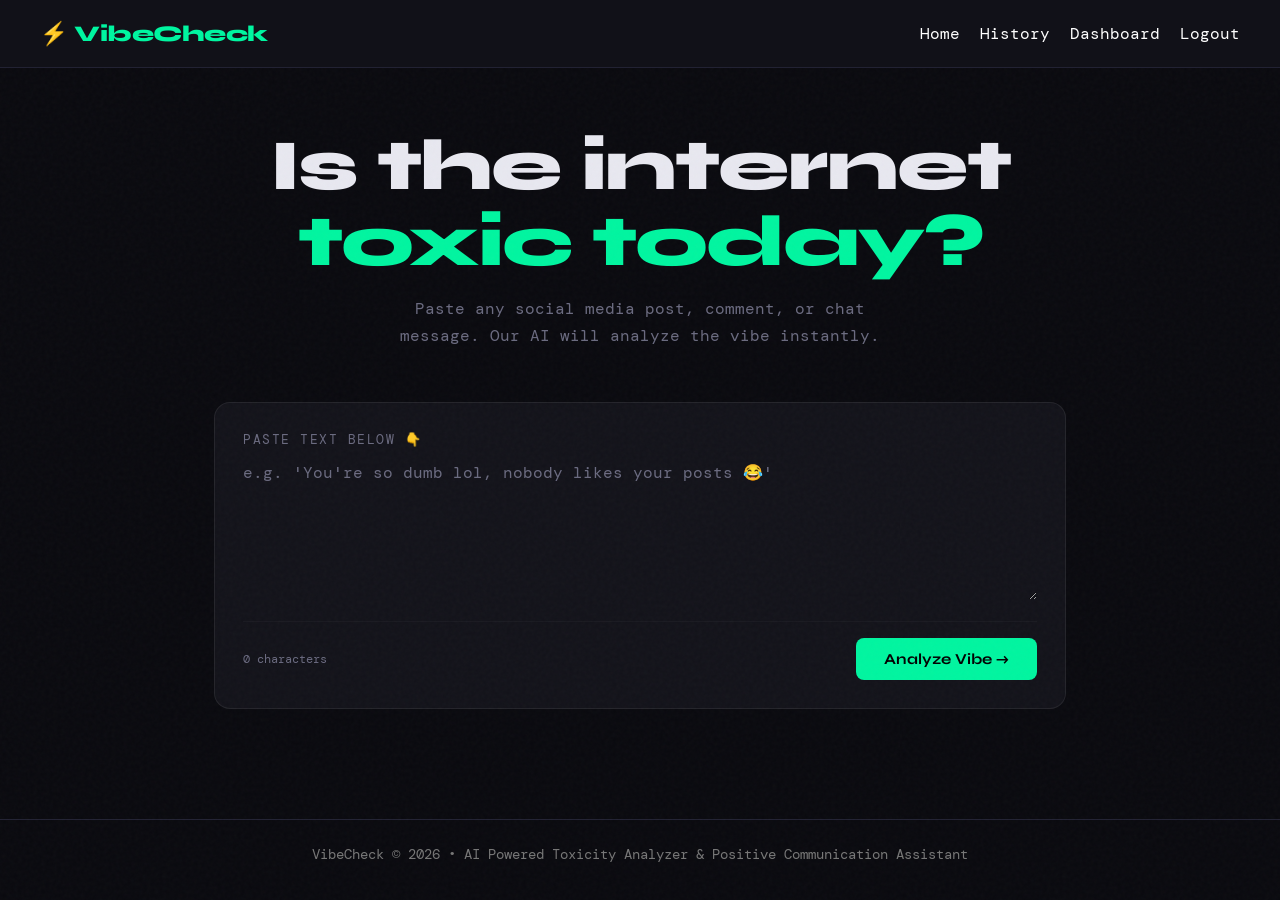
<file: index.html>
<!DOCTYPE html>
<html lang="en">
<head>
  <meta charset="UTF-8"/>
  <meta name="viewport" content="width=device-width, initial-scale=1.0"/>
  <title>VibeCheck — AI Toxicity Analyzer</title>

  <link href="https://fonts.googleapis.com/css2?family=Syne:wght@400;700;800&family=DM+Mono:wght@300;400;500&display=swap" rel="stylesheet"/>

  <link rel="stylesheet" href="style.css"/>

</head>

<body>

<nav class="navbar">

<div class="logo">

⚡ VibeCheck

</div>

<div class="nav-links">

<a href="/">Home</a>

<a href="/history">History</a>

<a href="/dashboard">Dashboard</a>

<a href="#" onclick="confirmLogout()">

Logout

</a>

</div>

</nav>

<div class="noise"></div>

<main>

<section class="hero">

<h1>

Is the internet
<br/>

<span class="accent">

toxic today?

</span>

</h1>

<p class="sub">

Paste any social media post, comment, or chat message.
Our AI will analyze the vibe instantly.

</p>

</section>

<section class="input-section">

<div class="input-card">

<label for="textInput">

Paste text below 👇

</label>

<textarea
id="textInput"
placeholder="e.g. 'You're so dumb lol, nobody likes your posts 😂'"
></textarea>

<div class="input-footer">

<span id="charCount">

0 characters

</span>

<button
id="analyzeBtn"
onclick="analyze()"
>

Analyze Vibe →

</button>

</div>

</div>

</section>

<section
class="result-section"
id="resultSection"
style="display:none;"
>

<div class="result-grid">

<div class="card score-card">

<div class="card-label">

Toxicity Score

</div>

<div class="score-ring">

<svg viewBox="0 0 120 120">

<circle
class="ring-bg"
cx="60"
cy="60"
r="50"
/>

<circle
class="ring-fill"
id="ringFill"
cx="60"
cy="60"
r="50"
stroke-dasharray="314"
stroke-dashoffset="314"
/>

</svg>

<div
class="score-number"
id="scoreNumber"
>

0

</div>

</div>

<div
class="score-label"
id="scoreLabel"
>

Analyzing...

</div>

</div>

<div class="card emotion-card">

<div class="card-label">

Emotion Breakdown

</div>

<div
class="emotions"
id="emotionBars"
>

</div>

</div>

<div class="card verdict-card">

<div class="card-label">

AI Verdict

</div>

<div
class="verdict-icon"
id="verdictIcon"
>

🔍

</div>

<div
class="verdict-text"
id="verdictText"
>

Scanning...

</div>

</div>

<div class="card rewrite-card">

<div class="card-label">

✨ Healthier Rewrite

</div>

<div
class="rewrite-text"
id="rewriteText"
>

—

</div>

<button
class="copy-btn"
onclick="copyRewrite()"
>

Copy

</button>

</div>

</div>

<button
class="reset-btn"
onclick="reset()"
>

← Analyze Another

</button>

</section>

<div
class="loader"
id="loader"
style="display:none;"
>

<div class="loader-ring">

</div>

<p>

AI is reading the vibes...

</p>

</div>

</main>

<footer class="footer">

VibeCheck © 2026 • AI Powered Toxicity Analyzer & Positive Communication Assistant

</footer>

<script src="script.js"></script>

<script>

function confirmLogout(){

let result = confirm(
"Are you sure you want to logout?"
);

if(result){

window.location.href="/logout";

}

}

</script>

</body>
</html>
</file>
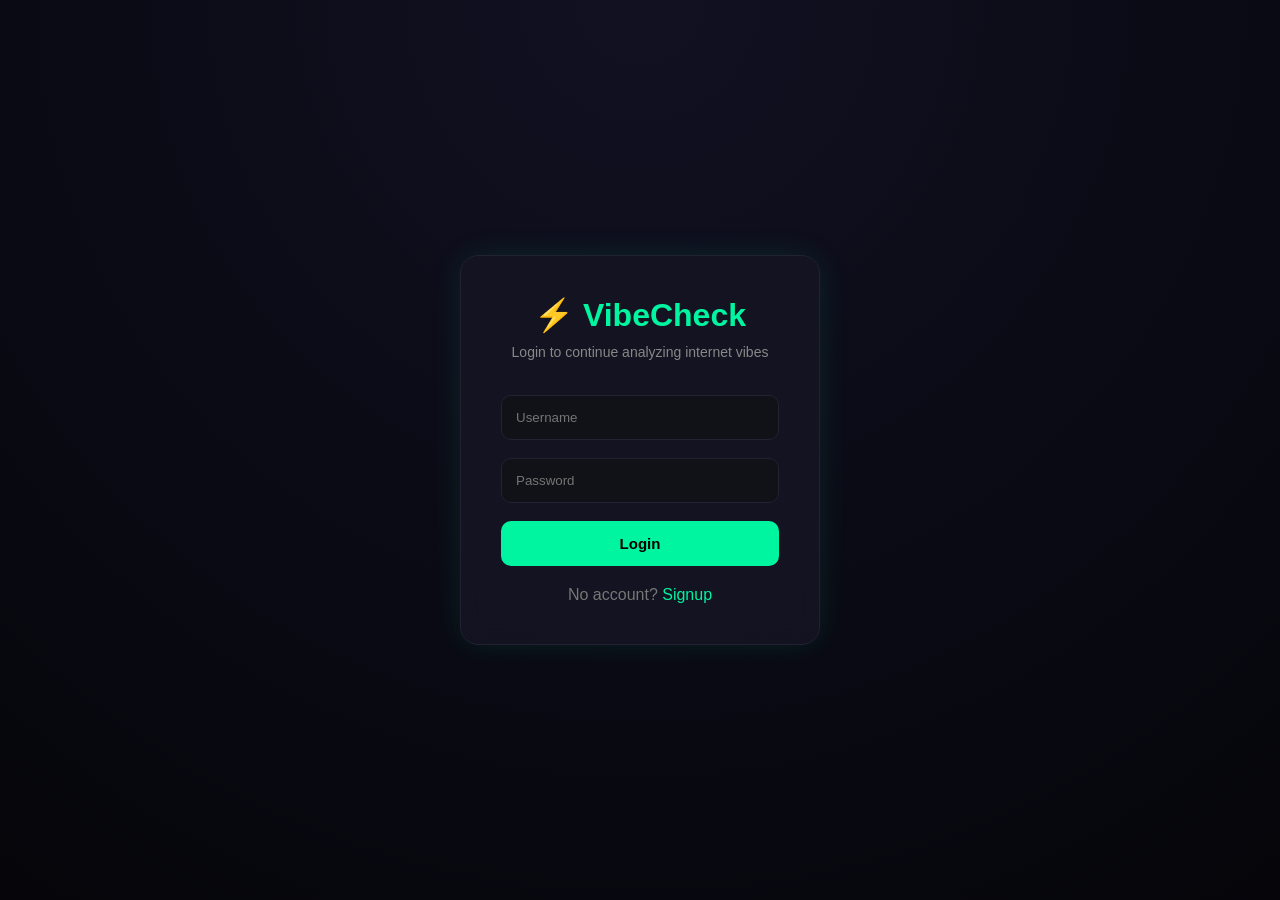
<file: login.html>
<!DOCTYPE html>
<html lang="en">

<head>

  <meta charset="UTF-8">

  <meta name="viewport" content="width=device-width, initial-scale=1.0">

  <title>VibeCheck Login</title>

  <style>

    * {
      margin: 0;
      padding: 0;
      box-sizing: border-box;
    }

    body {

      background:
        radial-gradient(circle at top,
        #111122,
        #05050a);

      color: white;

      font-family: Arial, sans-serif;

      height: 100vh;

      display: flex;

      justify-content: center;

      align-items: center;

      overflow: hidden;
    }

    .box {

      width: 360px;

      background: rgba(20, 20, 35, 0.9);

      border: 1px solid #222233;

      border-radius: 18px;

      padding: 40px;

      backdrop-filter: blur(12px);

      box-shadow:
        0 0 30px rgba(0, 245, 160, 0.1);

    }

    .logo {

      text-align: center;

      font-size: 32px;

      font-weight: bold;

      color: #00f5a0;

      margin-bottom: 10px;
    }

    .sub {

      text-align: center;

      color: #888;

      margin-bottom: 35px;

      font-size: 14px;
    }

    input {

      width: 100%;

      padding: 14px;

      margin-bottom: 18px;

      border: 1px solid #222233;

      border-radius: 10px;

      background: #111118;

      color: white;

      outline: none;

      transition: 0.3s;
    }

    input:focus {

      border-color: #00f5a0;

      box-shadow:
        0 0 12px rgba(0, 245, 160, 0.3);
    }

    button {

      width: 100%;

      padding: 14px;

      border: none;

      border-radius: 10px;

      background: #00f5a0;

      color: black;

      font-weight: bold;

      font-size: 15px;

      cursor: pointer;

      transition: 0.3s;
    }

    button:hover {

      transform: translateY(-2px);

      box-shadow:
        0 0 20px rgba(0, 245, 160, 0.5);
    }

    .bottom {

      text-align: center;

      margin-top: 20px;

      color: #777;
    }

    a {

      color: #00f5a0;

      text-decoration: none;
    }

  </style>

</head>

<body>

  <div class="box">

    <div class="logo">
      ⚡ VibeCheck
    </div>

    <div class="sub">
      Login to continue analyzing internet vibes
    </div>

    <input
      type="text"
      id="username"
      placeholder="Username"
    >

    <input
      type="password"
      id="password"
      placeholder="Password"
    >

    <button onclick="login()">
      Login
    </button>

    <div class="bottom">

      No account?

      <a href="/signup-page">
        Signup
      </a>

    </div>

  </div>

  <script>

    async function login() {

      const username =
        document.getElementById('username').value;

      const password =
        document.getElementById('password').value;

      const response = await fetch('/login', {

        method: 'POST',

        headers: {
          'Content-Type': 'application/json'
        },

        body: JSON.stringify({
          username,
          password
        })

      });

      const data = await response.json();

      alert(data.message);

      if (data.success) {

        window.location.href = '/';

      }

    }

  </script>

</body>

</html>
</file>
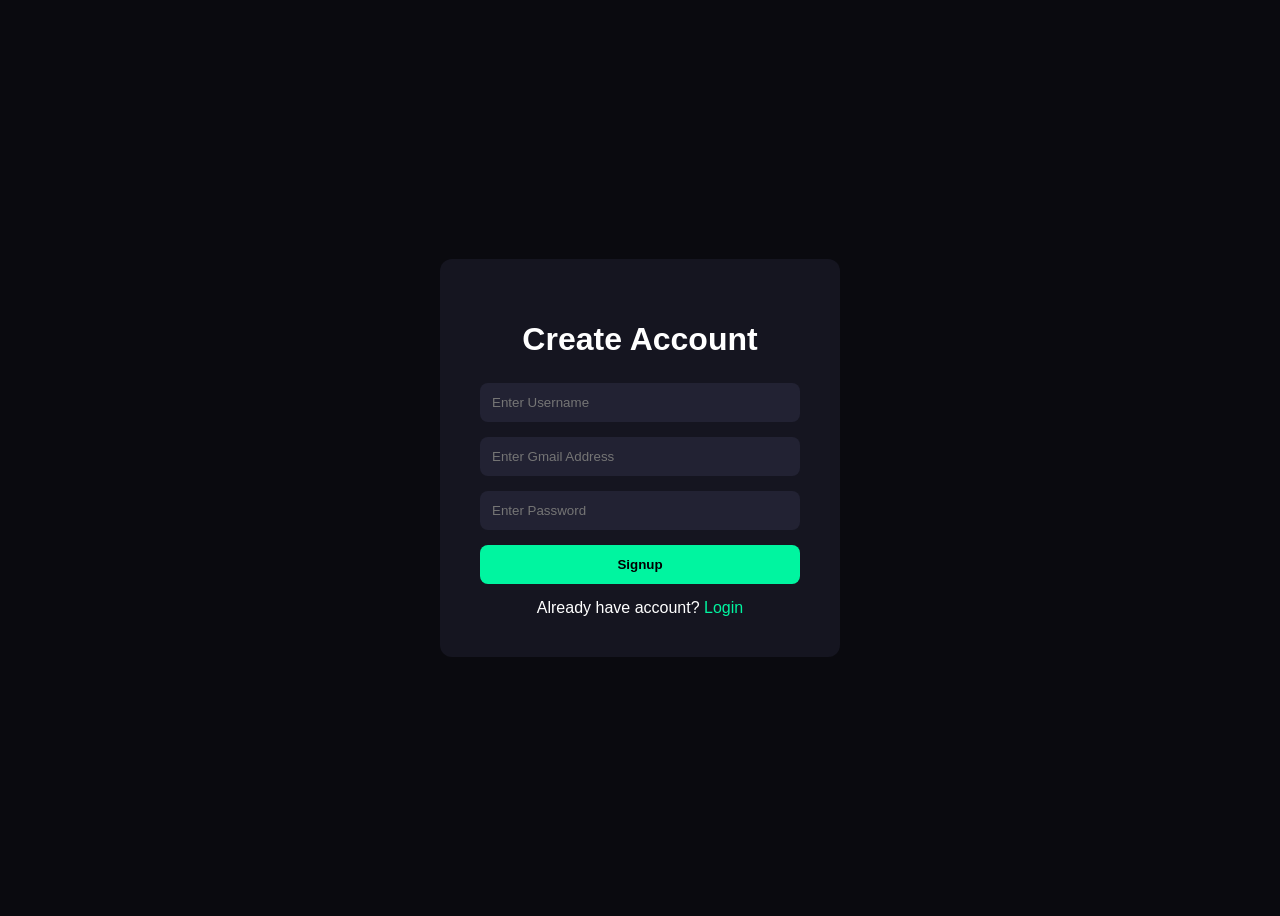
<file: signup.html>
<!DOCTYPE html>
<html lang="en">

<head>

  <meta charset="UTF-8">

  <meta name="viewport" content="width=device-width, initial-scale=1.0">

  <title>Signup</title>

  <style>

    body {
      background: #0a0a0f;
      color: white;
      font-family: Arial;
      display: flex;
      justify-content: center;
      align-items: center;
      height: 100vh;
    }

    .box {
      background: #151520;
      padding: 40px;
      border-radius: 12px;
      width: 320px;
    }

    h1 {
      margin-bottom: 25px;
      text-align: center;
    }

    input {
      width: 100%;
      padding: 12px;
      margin-bottom: 15px;
      border: none;
      border-radius: 8px;
      background: #222233;
      color: white;
      box-sizing: border-box;
    }

    button {
      width: 100%;
      padding: 12px;
      border: none;
      border-radius: 8px;
      background: #00f5a0;
      font-weight: bold;
      cursor: pointer;
    }

    button:hover {
      opacity: 0.9;
    }

    a {
      color: #00f5a0;
      text-decoration: none;
    }

    .bottom {
      margin-top: 15px;
      text-align: center;
    }

  </style>

</head>

<body>

  <div class="box">

    <h1>Create Account</h1>

    <input
      type="text"
      id="username"
      placeholder="Enter Username"
      minlength="3"
      required
    >

    <input
      type="email"
      id="email"
      placeholder="Enter Gmail Address"
      required
    >

    <input
      type="password"
      id="password"
      placeholder="Enter Password"
      minlength="6"
      required
    >

    <button onclick="signup()">Signup</button>

    <div class="bottom">
      Already have account?
      <a href="/login">Login</a>
    </div>

  </div>

  <script>

    async function signup() {

      const username =
        document.getElementById('username').value.trim();

      const email =
        document.getElementById('email').value.trim();

      const password =
        document.getElementById('password').value.trim();

      if (username.length < 3) {
        alert("Username must be at least 3 characters");
        return;
      }

      const gmailPattern =
        /^[a-zA-Z0-9._%+-]+@gmail\.com$/;

      if (!gmailPattern.test(email)) {
        alert("Please enter a valid Gmail address");
        return;
      }

      if (password.length < 6) {
        alert("Password must be at least 6 characters");
        return;
      }

      const response = await fetch('/signup', {

        method: 'POST',

        headers: {
          'Content-Type': 'application/json'
        },

        body: JSON.stringify({
          username,
          email,
          password
        })

      });

      const data = await response.json();

      alert(data.message);

      if (data.success) {
        window.location.href = '/login';
      }

    }

  </script>

</body>

</html>
</file>
<file: style.css>
*, *::before, *::after { box-sizing: border-box; margin: 0; padding: 0; }


.navbar {

  display: flex;

  justify-content: space-between;

  align-items: center;

  padding: 20px 40px;

  background: #111118;

  border-bottom: 1px solid #222233;

  position: sticky;

  top: 0;

  z-index: 1000;

}

.nav-links {

  display: flex;

  gap: 20px;

}

.nav-links a {

  color: white;

  text-decoration: none;

  transition: 0.3s;

}

.nav-links a:hover {

  color: #00f5a0;

}




:root {
  --bg: #0a0a0f;
  --surface: #13131a;
  --surface2: #1c1c28;
  --accent: #00f5a0;
  --accent2: #ff3c6e;
  --accent3: #ffd166;
  --text: #e8e8f0;
  --muted: #6b6b80;
  --font-display: 'Syne', sans-serif;
  --font-mono: 'DM Mono', monospace;
  --radius: 16px;
}

body {
  background: var(--bg);
  color: var(--text);
  font-family: var(--font-mono);
  min-height: 100vh;
  overflow-x: hidden;
}

/* Noise texture overlay */
.noise {
  position: fixed;
  inset: 0;
  pointer-events: none;
  z-index: 999;
  opacity: 0.03;
  background-image: url("data:image/svg+xml,%3Csvg viewBox='0 0 256 256' xmlns='http://www.w3.org/2000/svg'%3E%3Cfilter id='noise'%3E%3CfeTurbulence type='fractalNoise' baseFrequency='0.9' numOctaves='4' stitchTiles='stitch'/%3E%3C/filter%3E%3Crect width='100%25' height='100%25' filter='url(%23noise)'/%3E%3C/svg%3E");
}

/* Header */
header {
  display: flex;
  align-items: center;
  justify-content: space-between;
  padding: 24px 48px;
  border-bottom: 1px solid #ffffff10;
  position: sticky;
  top: 0;
  background: var(--bg);
  z-index: 100;
  backdrop-filter: blur(10px);
}

.logo {
  font-family: var(--font-display);
  font-size: 1.4rem;
  font-weight: 800;
  color: var(--accent);
  letter-spacing: -0.5px;
}

.tagline {
  font-size: 0.75rem;
  color: var(--muted);
  text-transform: uppercase;
  letter-spacing: 2px;
}

/* Hero */
main { max-width: 900px; margin: 0 auto; padding: 60px 24px; }

.hero { text-align: center; margin-bottom: 52px; }

.hero h1 {
  font-family: var(--font-display);
  font-size: clamp(2.5rem, 6vw, 4.5rem);
  font-weight: 800;
  line-height: 1.05;
  letter-spacing: -2px;
  margin-bottom: 16px;
  animation: fadeUp 0.7s ease both;
}

.accent { color: var(--accent); }

.sub {
  color: var(--muted);
  font-size: 1rem;
  max-width: 500px;
  margin: 0 auto;
  line-height: 1.7;
  animation: fadeUp 0.7s 0.15s ease both;
}

/* Input */
.input-section { animation: fadeUp 0.7s 0.3s ease both; }

.input-card {
  background: var(--surface);
  border: 1px solid #ffffff12;
  border-radius: var(--radius);
  padding: 28px;
  transition: border-color 0.3s;
}

.input-card:focus-within { border-color: var(--accent); }

label {
  display: block;
  font-size: 0.8rem;
  color: var(--muted);
  text-transform: uppercase;
  letter-spacing: 1.5px;
  margin-bottom: 12px;
}

textarea {
  width: 100%;
  min-height: 140px;
  background: transparent;
  border: none;
  outline: none;
  color: var(--text);
  font-family: var(--font-mono);
  font-size: 1rem;
  resize: vertical;
  line-height: 1.6;
}

textarea::placeholder { color: var(--muted); }

.input-footer {
  display: flex;
  align-items: center;
  justify-content: space-between;
  margin-top: 16px;
  padding-top: 16px;
  border-top: 1px solid #ffffff08;
}

#charCount { font-size: 0.75rem; color: var(--muted); }

button#analyzeBtn {
  background: var(--accent);
  color: #000;
  border: none;
  padding: 12px 28px;
  border-radius: 8px;
  font-family: var(--font-display);
  font-weight: 700;
  font-size: 0.95rem;
  cursor: pointer;
  transition: transform 0.15s, box-shadow 0.15s;
}

button#analyzeBtn:hover {
  transform: translateY(-2px);
  box-shadow: 0 8px 24px #00f5a035;
}

button#analyzeBtn:active { transform: translateY(0); }

/* Loader */
.loader {
  text-align: center;
  padding: 60px;
  animation: fadeUp 0.4s ease both;
}

.loader-ring {
  width: 48px;
  height: 48px;
  border: 3px solid #ffffff10;
  border-top-color: var(--accent);
  border-radius: 50%;
  animation: spin 0.8s linear infinite;
  margin: 0 auto 16px;
}

.loader p { color: var(--muted); font-size: 0.9rem; }

/* Results */
.result-section { animation: fadeUp 0.5s ease both; }

.result-grid {
  display: grid;
  grid-template-columns: 1fr 1fr;
  gap: 20px;
  margin-bottom: 32px;
}

.card {
  background: var(--surface);
  border: 1px solid #ffffff10;
  border-radius: var(--radius);
  padding: 28px;
}

.card-label {
  font-size: 0.72rem;
  text-transform: uppercase;
  letter-spacing: 2px;
  color: var(--muted);
  margin-bottom: 20px;
}

/* Score ring */
.score-card { display: flex; flex-direction: column; align-items: center; }

.score-ring {
  position: relative;
  width: 120px;
  height: 120px;
  margin-bottom: 16px;
}

.score-ring svg { transform: rotate(-90deg); }

.ring-bg { fill: none; stroke: #ffffff10; stroke-width: 8; }

.ring-fill {
  fill: none;
  stroke: var(--accent);
  stroke-width: 8;
  stroke-linecap: round;
  transition: stroke-dashoffset 1s ease, stroke 0.5s ease;
}

.score-number {
  position: absolute;
  inset: 0;
  display: flex;
  align-items: center;
  justify-content: center;
  font-family: var(--font-display);
  font-size: 2rem;
  font-weight: 800;
}

.score-label {
  font-size: 0.85rem;
  color: var(--muted);
  text-align: center;
}

/* Emotion bars */
.emotions { display: flex; flex-direction: column; gap: 12px; }

.emotion-row { display: flex; flex-direction: column; gap: 6px; }

.emotion-meta {
  display: flex;
  justify-content: space-between;
  font-size: 0.8rem;
  color: var(--muted);
}

.emotion-name { text-transform: capitalize; }

.bar-track {
  height: 6px;
  background: #ffffff08;
  border-radius: 99px;
  overflow: hidden;
}

.bar-fill {
  height: 100%;
  border-radius: 99px;
  transition: width 1s ease;
  width: 0%;
}

/* Verdict */
.verdict-card { text-align: center; }
.verdict-icon { font-size: 3rem; margin-bottom: 12px; }
.verdict-text { font-size: 0.95rem; line-height: 1.7; color: var(--text); }

/* Rewrite */
.rewrite-text {
  font-size: 0.95rem;
  line-height: 1.7;
  color: var(--text);
  margin-bottom: 16px;
  font-style: italic;
}

.copy-btn {
  background: transparent;
  border: 1px solid #ffffff20;
  color: var(--muted);
  padding: 8px 16px;
  border-radius: 6px;
  font-family: var(--font-mono);
  font-size: 0.8rem;
  cursor: pointer;
  transition: border-color 0.2s, color 0.2s;
}

.copy-btn:hover { border-color: var(--accent); color: var(--accent); }

.reset-btn {
  display: block;
  margin: 0 auto;
  background: transparent;
  border: 1px solid #ffffff15;
  color: var(--muted);
  padding: 12px 28px;
  border-radius: 8px;
  font-family: var(--font-mono);
  font-size: 0.85rem;
  cursor: pointer;
  transition: border-color 0.2s, color 0.2s;
}

.reset-btn:hover { border-color: var(--text); color: var(--text); }

/* Footer */
.footer {

  text-align: center;

  padding: 25px;

  margin-top: 50px;

  color: #777;

  font-size: 14px;

  border-top: 1px solid #222233;


  

}






/* Animations */
@keyframes fadeUp {
  from { opacity: 0; transform: translateY(20px); }
  to   { opacity: 1; transform: translateY(0); }
}

@keyframes spin {
  to { transform: rotate(360deg); }
}

/* Responsive */
@media (max-width: 600px) {
  header { padding: 16px 20px; }
  .result-grid { grid-template-columns: 1fr; }
  .hero h1 { font-size: 2.2rem; }
}
</file>
